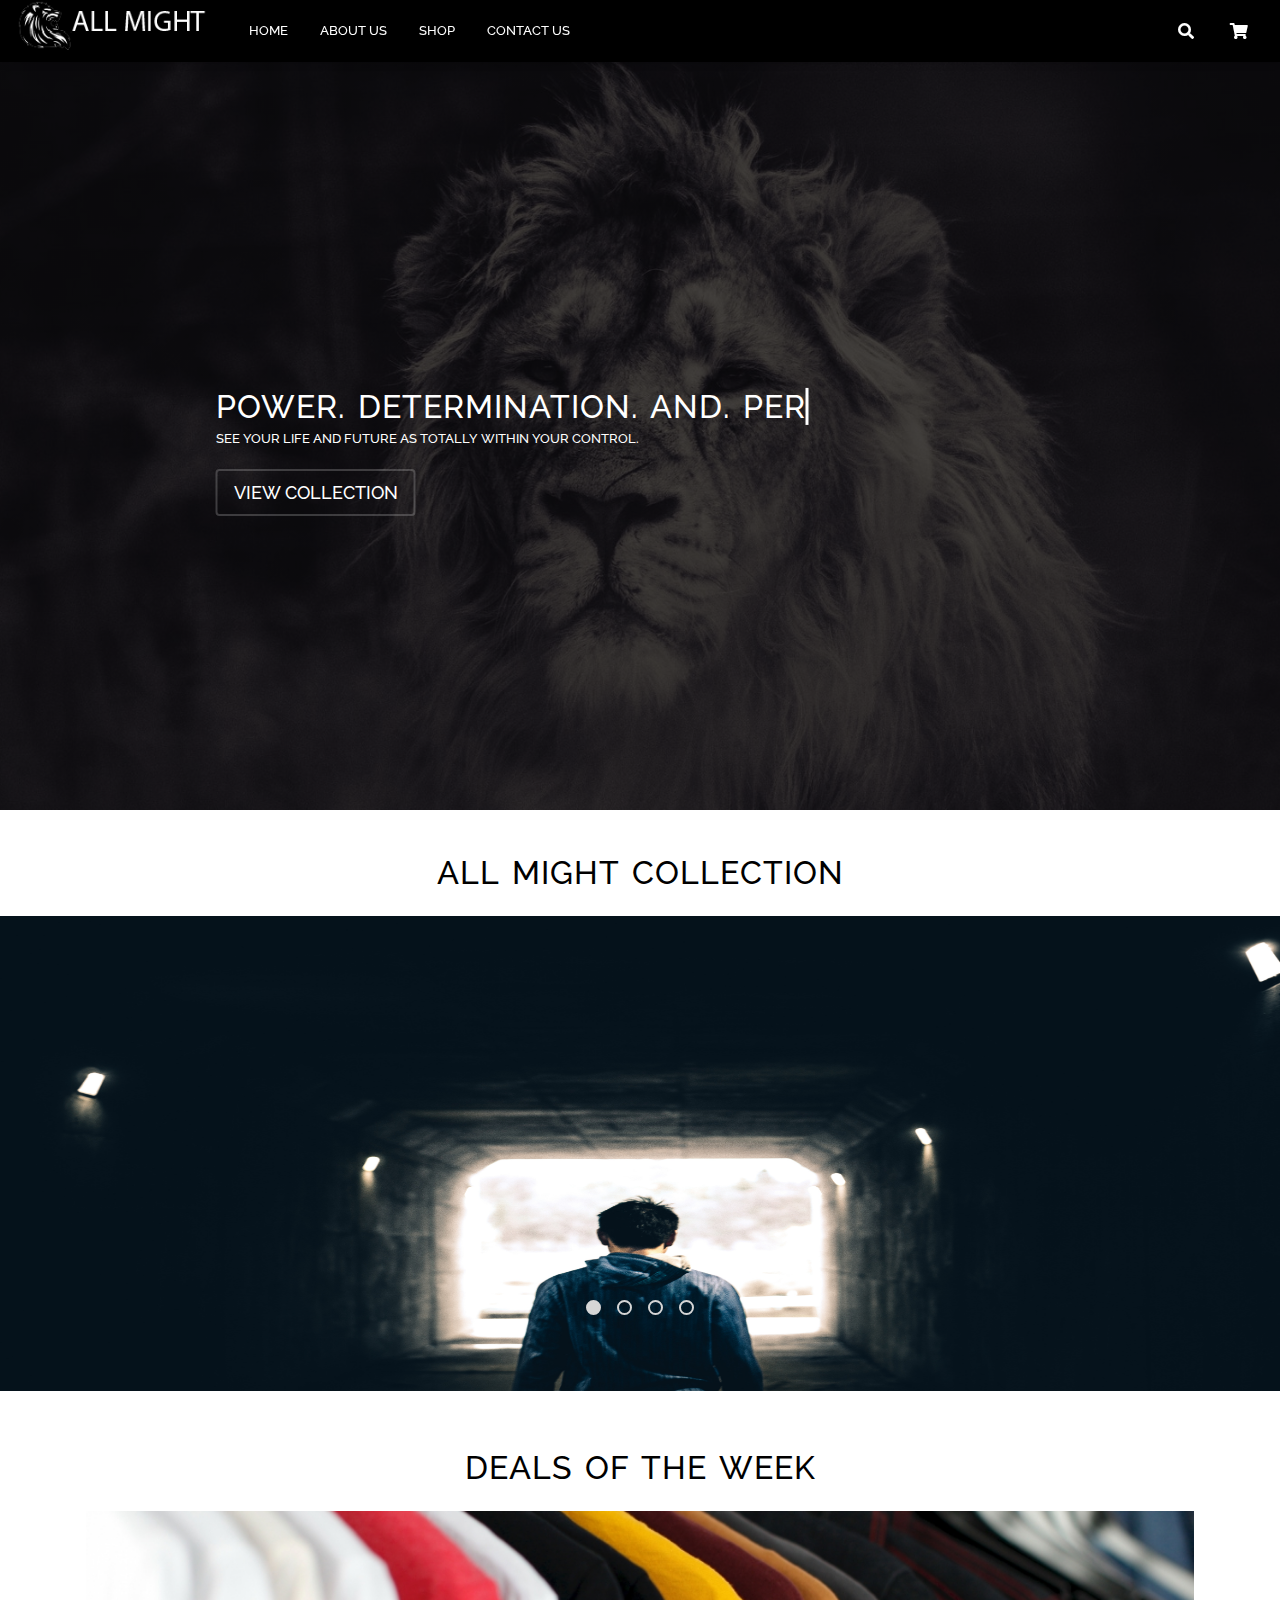
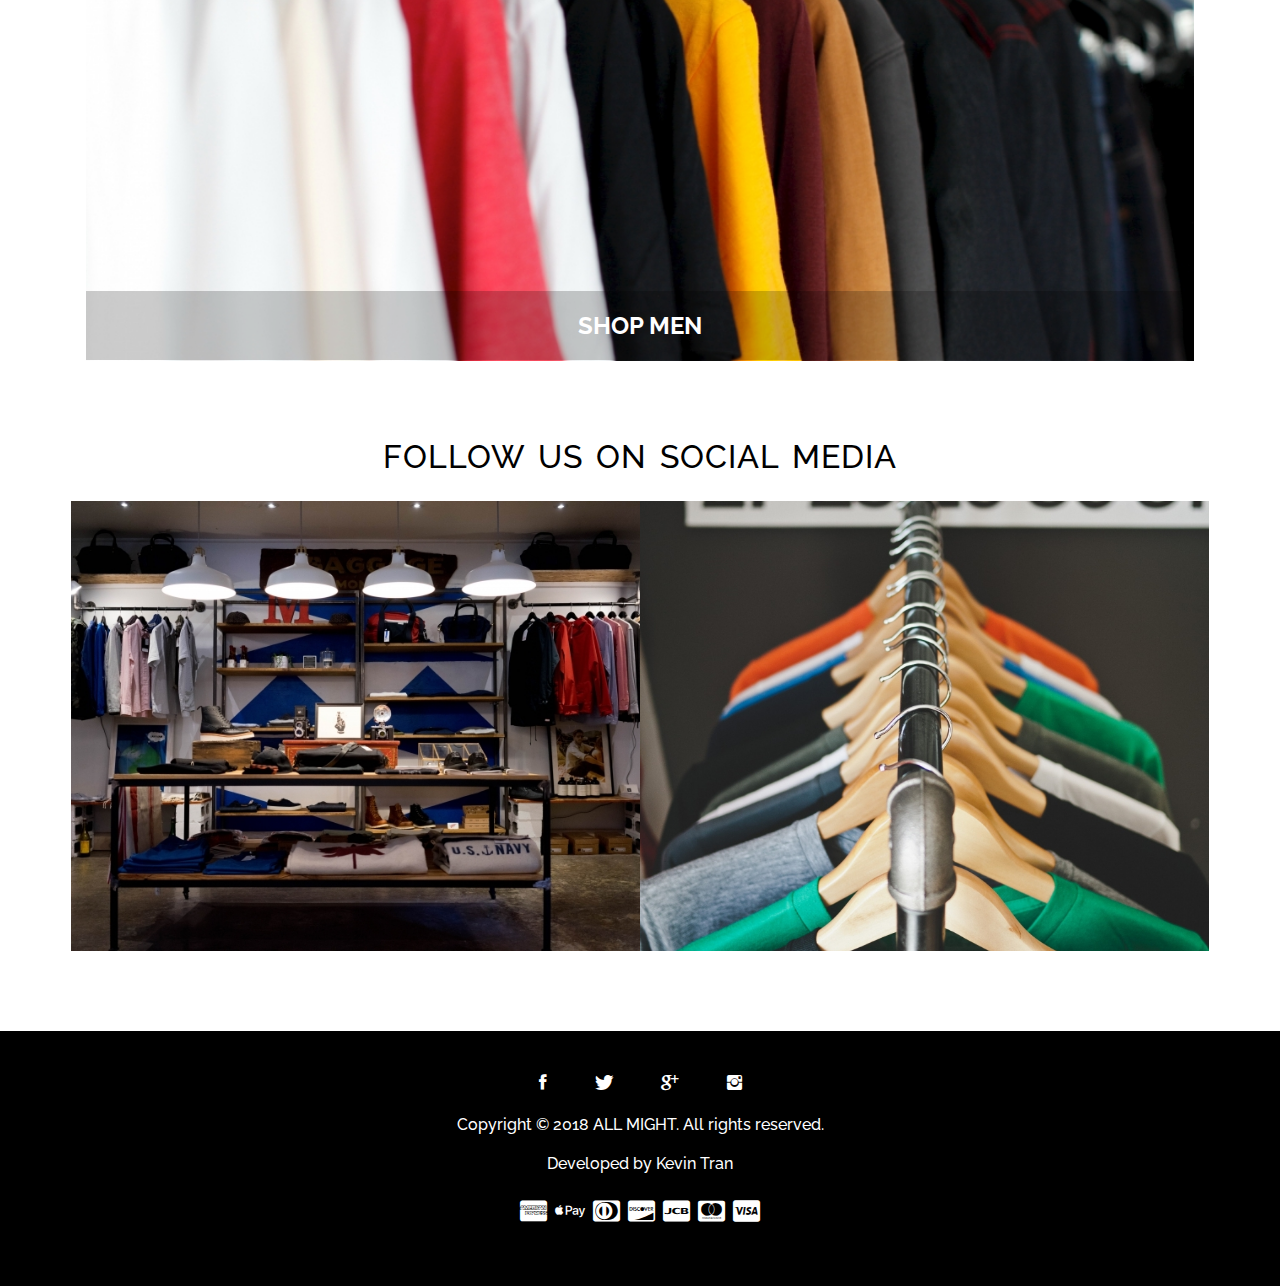
<file: index.html>
<!DOCTYPE html>
<html lang="en">

<head>
    <meta charset="UTF-8">
    <meta name="viewport" content="width=device-width, initial-scale=1.0">
    <meta http-equiv="X-UA-Compatible" content="ie=edge">

    <link rel="stylesheet" href="https://use.fontawesome.com/releases/v5.3.1/css/all.css">
    <link rel="stylesheet" type="text/css" href="vendors/css/ionicons.min.css">
    <link rel="stylesheet" href="https://use.fontawesome.com/releases/v5.2.0/css/all.css">
    <link rel="stylesheet" type="text/css" href="main.css">
    <link href='http://fonts.googleapis.com/css?family=Lato:300,400%7CRaleway:100,400,300,500,600,700%7COpen+Sans:400,500,600'
        rel='stylesheet' type='text/css'>
    <title>All Might</title>
</head>

</html>

<body>

    <!-- Main Header -->
    <header class="main-header">
        <div class="toggle-container">
            <div class>
                <img class="lion-mobile" src="images/lion-light.png" alt="lion">
            </div>
            <button class="toggle-button">
                <span class="toggle-button__bar"></span>
                <span class="toggle-button__bar"></span>
                <span class="toggle-button__bar"></span>
            </button>
        </div>
        <nav>
            <div>
                <h1>
                    <img class="lion" src="images/lion-light.png" alt="lion">
                </h1>
                <h1>
                    <img class="lion-dark" src="images/lion-light.png" alt="lion-light">
                </h1>
            </div>
            <ul class="main-nav">
                <li>
                    <a href="#home">Home</a>
                </li>
                <li>
                    <a href="about.html">About Us</a>
                </li>
                <li class="dropdown">
                    <a href="#shop" class="dropbtn">Shop</a>
                    <div class="dropdown-content">
                        <a href="products.html">Products</a>
                        <a href="shipping.html">Shipping</a>
                        <a href="returns.html">Returns</a>
                    </div>
                </li>
                <li>
                    <a href="contact.html">Contact Us</a>
                </li>
            </ul>
            <div id="icon--holder">
                <a class="search">
                    <i class="fas fa-search"></i>
                </a>
                <a class="cart">
                    <i class="fas fa-shopping-cart"></i>
                </a>
            </div>

        </nav>
    </header>

    <!-- Mobile Nav -->
    <nav class="mobile-nav">
        <ul class="mobile-nav__items">
            <li class="mobile-nav__item">
                <a href="#">Home</a>
            </li>
            <li class="mobile-nav__item">
                <a href="about.html">About Us</a>
            </li>
            <li class="mobile-nav__item shop-btn">
                <a href="#shop">Shop <span class="arrow">&#x25BC;
                    </span></a>
                <ul class="submenu">
                    <li>
                        <a href="products.html">Products</a>
                    </li>
                    <li>
                        <a href="shipping.html">Shipping</a>
                    </li>
                    <li>
                        <a href="returns.html">Returns</a>
                    </li>
                </ul>
            </li>
            <li class="mobile-nav__item">
                <a href="contact.html">Contact Us</a>
            </li>
        </ul>


    </nav>

    <!-- Product Overview -->

    <section id="product-overview">
        <div class="hero-text-box">
            <h1>Power. Determination. And.
                <span class="txt-type" data-wait="3000" data-words='["Perseverance.", "Independent.", "Fearless."]'></span>
            </h1>
            <h2>See your life and future as totally within your control.</h2>
            <a href="products.html" class="btn btn-full">View Collection</a>
        </div>
    </section>

    <!-- Slideshow Section-->

    <section id="slider-container">

        <h1 class="collection-title">All Might Collection
            <h1>


                <div class="slide fade" id="slide-0">
                    <img src="./images/product-1.jpg" alt="First Image" style="width:100%" height="475px">
                </div>
                <div class="slide fade" id="slide-1">
                    <img src="./images/product-2.jpg" alt="Second Image" style="width:100%" height="475px">
                </div>
                <div class="slide fade" id="slide-2">
                    <img src="./images/product-3.jpg" alt="Third  Image" style="width:100%" height="475px">
                </div>
                <div class="slide fade" id="slide-3">
                    <img src="./images/product-4.jpg" alt="Fourth  Image" style="width:100%" height="475px">
                </div>


                <div id="arrows-wrapper" class="">

                    <p class="slider-arrow center_y" id="arrow-prev">&#10094</p>

                    <p class="slider-arrow center_y" id="arrow-next">&#10095</p>
                </div>

                <div id="dots-wrapper" class="center_x">
                    <div class="dot-navigation"></div>
                    <div class="dot-navigation"></div>
                    <div class="dot-navigation"></div>
                    <div class="dot-navigation"></div>
                </div>
    </section>


    <!-- Deals of the Week Section -->


    <div class="wrapper">
        <h1 class="collection-title">Deals of the Week
        </h1>
        <div>

            <div class="grid__item one-whole">
                <div class="collection-index-img">
                    <img src="images/sales.jpg" alt="shirt-sales" />
                    <div class="caption text-center">

                        <h3 class="h1">
                            <a href="#">
                                Shop Men
                            </a>
                        </h3>
                    </div>
                </div>
            </div>

            <!-- Social Media Section -->

            <h1 class="collection-title">Follow us on Social Media
            </h1>
            <div class="grid-uniform">
                <div class="grid__item one-half">
                    <div class="container">
                        <img src="images/merch-1.jpg" class="image" alt="Men's Clothing" />
                        <div class="overlay">
                            <a href="#" class="icon">
                                <i class="fab fa-instagram"></i>
                            </a>

                        </div>
                    </div>
                </div>

                <div class="grid__item one-half">
                    <div class="container">
                        <img src="images/merch-2.jpg" class="image" alt="Brand Clothing" />
                        <div class="overlay">
                            <a href="#" class="icon">
                                <i class="fab fa-instagram"></i>
                            </a>

                        </div>
                    </div>
                </div>

            </div>


        </div>
    </div>


    <!-- Footer Section -->

    <footer>

        <div class="row">
            <div>
                <ul class="social-links">
                    <li>
                        <a href="#">
                            <i class="ion-social-facebook"></i>
                        </a>
                    </li>
                    <li>
                        <a href="#">
                            <i class="ion-social-twitter"></i>
                        </a>
                    </li>
                    <li>
                        <a href="#">
                            <i class="ion-social-googleplus"></i>
                        </a>
                    </li>
                    <li>
                        <a href="#">
                            <i class="ion-social-instagram"></i>
                        </a>
                    </li>
                </ul>
            </div>
        </div>

        <div class="row">
            <p>
                Copyright &copy; 2018
                <a href="#" class="home">All Might</a>. All rights reserved.
            </p>
            <p>Developed by Kevin Tran
            </p>
        </div>

        <div class="row">
            <div>
                <ul class="payment-icons">
                    <li>
                        <a href="#">
                            <i class="fab fa-cc-amex"></i>
                        </a>
                    </li>
                    <li>
                        <a href="#">
                            <i class="fab fa-apple-pay"></i>

                        </a>
                    </li>
                    <li>
                        <a href="#">
                            <i class="fab fa-cc-diners-club"></i>
                        </a>
                    </li>
                    <li>
                        <a href="#">
                            <i class="fab fa-cc-discover"></i>
                        </a>
                    </li>
                    <li>
                        <a href="#">
                            <i class="fab fa-cc-jcb"></i>


                        </a>
                    </li>
                    <li>
                        <a href="#">
                            <i class="fab fa-cc-mastercard"></i>
                        </a>
                    </li>
                    <li>
                        <a href="#">
                            <i class="fab fa-cc-visa"></i>
                        </a>
                    </li>
                </ul>
            </div>
        </div>

    </footer>



    <script src="https://ajax.googleapis.com/ajax/libs/jquery/1.11.2/jquery.min.js"></script>
    <script src="main.js"></script>


</body>

</html>
</file>
<file: main.css>
/* Base */

*,
*::after,
*::before {
  margin: 0;
  padding: 0;
  box-sizing: border-box;
}

html {
  height: 100%;
  font-size: 100%;
}

body {
  background-color: #fff;
  color: #292929;
  font-family: 'Raleway', 'Helvetica Neue', Helvetica, Arial, sans-serif;
  font-weight: 500;

  text-rendering: optimizeLegibility;
}

/* Typography */

h1,
h2 {
  color: #fff;
  font-weight: 500;
  line-height: 145%;
  text-transform: uppercase;
}

h1 {
  text-align: left;
  letter-spacing: 1px;
  word-spacing: 4px;
  font-size: 200%;
}

h2 {
  text-align: left;
  font-size: 80%;
  margin-bottom: 1.25rem;
}

h3 {
  color: #000;
  font-weight: 700;
  font-size: 1.5rem;
  text-align: center;
  text-transform: uppercase;
  margin: 0.625rem 0rem;
}

h4 {
  font-size: 0.875rem;
  font-weight: 400;
}

/* Overlay Images */

.collection-title {
  text-align: center;
  font-size: 2rem;
  margin-bottom: 1.25rem;
  color: #000;
}

.collection-index-img .caption {
  padding: 0.625rem;
  background: rgba(0, 0, 0, 0.2);
  max-height: 4.375rem;
  overflow-y: hidden;
  transition: all 0.3s ease-in-out;
  color: #fff;
}

.caption {
  position: relative;
  top: -4.625rem;
  background: rgba(0, 0, 0, 0.2);
  max-height: 4.375rem;
  overflow-y: hidden;
  transition: all 0.3s ease-in-out;
  color: #fff;
  height: 100%;
}

/* Overlay */

.container {
  background: rgba(0, 0, 0, 0.2);
  overflow-y: hidden;
  transition: all 0.3s ease-in-out;
  color: #fff;
  position: relative;
  width: 100%;
}

.overlay {
  position: absolute;
  top: 0;
  bottom: 0;
  left: 0;
  right: 0;
  height: 100%;
  width: 100%;
  opacity: 0;
  background-color: rgba(0, 0, 0, 0.4);
  opacity: 0;
  transition: opacity 0.2s ease-in-out;
}

.container:hover .overlay {
  opacity: 0.5;
}

.icon {
  color: white;
  font-size: 1.875rem;
  position: absolute;
  top: 50%;
  left: 50%;
  transform: translate(-50%, -50%);
  -ms-transform: translate(-50%, -50%);
  text-align: center;
}

.ion-social-instagram:hover {
  color: #fff;
}

.fa-instagram:hover {
  color: #517fa4;
}

.container img {
  height: 28.125rem;
  width: 100%;
  object-fit: cover;
}

.image {
  display: block;
  width: 100%;
  height: auto;
}

/* Header */

#product-overview {
  background-image: linear-gradient(rgba(0, 0, 0, 0.7), rgba(0, 0, 0, 0.7)),
    url(images/lion-sv.jpg);
  background-size: cover;
  background-position: center;
  height: 90vh;
  background-attachment: fixed;
  z-index: 1;
}

.hero-text-box {
  text-align: left;
  position: absolute;
  max-width: 71.25rem;
  top: 50%;
  left: 40%;
  transform: translate(-50%, -50%);
}

section {
  line-height: 145%;
}

nav div:first-child h1 {
  padding: 0;
  margin: 0 auto;
  text-align: center;
}

nav div:first-child img {
  height: 3.125rem;
  width: auto;
}

.lion-dark {
  display: none;
  height: 3.125rem;
  width: auto;
  text-align: left;
}

.lion-mobile {
  height: 40px;
  width: auto;
  display: inline-block;
}

.main-header {
  background: #000;
  width: 100%;
  /* position: fixed;
  z-index: 1000; */
}

/* Mobile Navigation */

.toggle-container {
  display: flex;
  justify-content: space-between;
  text-align: left;
  background: #000;
  width: 100%;
  position: fixed;
  z-index: 1000;
}

.toggle-button {
  text-align: left;
  width: 2rem;
  background: transparent;
  border: none;
  cursor: pointer;
  padding-top: 0;
  padding-bottom: 0;
  vertical-align: middle;
}

.toggle-button:focus {
  outline: none;
}

.toggle-button__bar {
  width: 80%;
  height: 0.2rem;
  background: #fff;
  display: block;
  margin: 0.3rem 0;
}

nav {
  display: none;
}

.mobile-nav {
  border-top: 1px solid #fff;
  background: #000;
  text-align: center;
  display: none;
  position: fixed;
  left: 0;
  top: 2.5rem;
  width: 100%;
  z-index: 1001;
  box-shadow: 0 3px 6px 0 rgba(0, 0, 0, 0.1), 0 1px 3px 0 rgba(0, 0, 0, 0.08);
}

.mobile-nav__items {
  list-style: none;
  align-items: center;
  padding: 0.625rem;
  z-index: 1000;
}

.mobile-nav__item a:link,
.mobile-nav__item a:visited {
  padding: 0.8rem 1rem;
  text-decoration: none;
  text-transform: uppercase;
  font-size: 80%;
}

nav li a,
.dropbtn {
  display: inline-block;
  color: #fff;
  text-align: center;
  padding: 0.875rem 1rem;
  text-decoration: none;
}

nav li.dropdown {
  display: inline-block;
}

.show {
  display: block;
}

.submenu {
  display: none;
}

/* Cursor */
.txt-type .txt {
  border-right: 0.2rem solid #fff;
}

/* Button */
.btn:link,
.btn:visited {
  display: inline-block;
  text-decoration: none;
  padding: 0.625rem 1rem;
  text-transform: uppercase;
  font-size: 1.125rem;
  border-radius: 4px; /* 6% */
  transition: background-color 0.2s, border 0.2s, color 0.2s;
}

.btn-full:link,
.btn-full:visited {
  border: 2px solid rgba(255, 255, 255, 0.2);
  height: auto;
  color: #fff;
}

.btn:hover,
.btn:active {
  background-color: #fff;
}

.btn-full:hover,
.btn-full:active {
  border: 2px solid #fff;
  color: #000;
}

/* Collage */
.collection-index-img img {
  height: 28.125rem;
  width: 100%;
  object-fit: cover;
}

/* Footer */

footer {
  background-color: #000;
  display: flex;
  flex-direction: column;
  flex-wrap: wrap;
  justify-content: flex-start;
  align-items: center;
  align-content: center;
  margin: 0 auto;
  padding: 2.5rem 1.25rem 3.75rem;
  font-size: 0.875rem;
}

.social-links {
  display: flex;
  list-style: none;
}

.payment-icons {
  display: flex;
  list-style: none;
  padding-top: 1.5rem;
}

.payment-icons li a:link,
.payment-icons li a:visited {
  padding: 2px 4px;
  font-size: 1.125rem;
  color: #fff;
}

.social-links li:last-child {
  margin-right: 0;
}

.social-links li a:link,
.social-links li a:visited {
  text-decoration: none;
  border: 0;
  color: #fff;
  padding: 0.875rem 1.5rem;
  transition: color 0.2s;
}

.social-links li a:link,
.social-links li a:visited {
  font-size: 1.125rem;
}

.ion-social-facebook,
.ion-social-twitter,
.ion-social-googleplus,
.ion-social-instagram {
  transition: color 0.2s;
}

.ion-social-facebook:hover {
  color: #3b5998;
}

.ion-social-twitter:hover {
  color: #00aced;
}

.ion-social-googleplus:hover {
  color: #dd4b39;
}

.ion-social-instagram:hover {
  color: #517fa4;
}

footer p {
  color: #fff;
  text-align: center;
  margin-top: 1.25rem;
}

footer p a {
  text-decoration: none;
  text-transform: uppercase;
}

footer p a:link,
footer p a:visited {
  color: #fff;
}

footer p a:hover,
footer p a:active {
  color: #888;
}

/* Slideshow Section */

#slider-container {
  max-width: 100%;
  height: 475px;
  position: relative;
  margin-bottom: 5rem;
  padding: 2.5rem 0 5rem 0;
}

/* .slide {
  max-width: 100%;
  height: 475px;
} */

/* .slide img {
  max-width: 100%;
  height: 475px;
} */

/* .slide {
  position: relative;
} */

/* set style for each arrow */
.slider-arrow {
  color: #fff;
  font-size: slide;
  cursor: pointer;
}

#arrows-wrapper {
  position: relative;
  bottom: -200px;
}

#arrow-prev {
  position: absolute;
  left: 20px;
}

#arrow-next {
  position: absolute;
  right: 20px;
}

/* classes to keep dots centered */

.center_y {
  position: relative;
  top: 50%;
  transform: translateY(-50%);
}

.center_x {
  position: relative;
  left: 50%;
  transform: translateX(-50%);
}

#dots-wrapper {
  display: flex;
  position: absolute;
  bottom: -30px;
}

/* style for dots */
.dot-navigation {
  width: 15px;
  height: 15px;
  border-radius: 100%;
  cursor: pointer;
  margin: 0 8px;
  border: 2px solid #d6d6d6;
  transition: 0.5s background-color;
}

.dot-navigation:hover {
  background-color: #d6d6d6;
}

.active-dot {
  background-color: #d6d6d6;
}

/* fading animation */
.fade {
  animation-name: fade;
  animation-duration: 0.5s;
}

@keyframes fade {
  from {
    opacity: 0.4;
  }
  to {
    opacity: 1;
  }
}

/* Collage */

.h1 a {
  color: #fff;
  text-decoration: none;
  transition: 0.6s ease;
}

.h1 a:hover {
  text-decoration: underline;
}

.wrapper {
  max-width: 71.25rem;
  margin: 0 auto;
  padding: 5rem 1rem 5rem 1rem;
}

.wrapper:after {
  content: '';
  display: table;
  clear: both;
}

@media screen and (min-width: 49rem) {
  /* Header Section  */

  #icon--holder {
    list-style: none;
    margin-left: auto;
    padding-right: 1rem;
  }

  #icon--holder a i {
    color: #fff;
  }

  .fa-shopping-cart {
    padding: 0 1rem;
  }

  .fa-search {
    padding: 0 1rem;
  }

  .mobile-nav {
    display: none !important;
  }

  .toggle-button {
    display: none;
  }

  .sticky .lion {
    display: none; /* if in sticky nav, it will not display */
  }
  .sticky .lion-dark {
    display: block; /* if inside sticky nav, it should display */
  }

  .main-header {
    position: fixed;
    z-index: 1000;
  }

  /* Main Navigation */

  nav {
    display: flex;
    width: 100%;
    background: #000;
    position: fixed;
    justify-content: flex-start;
    align-items: center;
    justify-items: center;
    z-index: 1000;
    box-shadow: 0 3px 6px 0 rgba(0, 0, 0, 0.1), 0 1px 3px 0 rgba(0, 0, 0, 0.08);
  }

  nav li a:link,
  nav li a:visited {
    padding: 0.8rem 1rem;
    text-decoration: none;
    text-transform: uppercase;
    font-size: 80%;
    border-bottom: 2px solid transparent;
    transition: border-bottom 0.5s, color 0.5s;
  }

  nav li a:hover {
    border-bottom: 2px solid #fff;
  }

  nav ul {
    list-style: none;
    display: flex;
    align-items: center;
    padding: 0;
    flex-wrap: wrap;
  }

  .dropdown-content a:hover {
    background-color: rgba(0, 0, 0, 0.76);
  }

  .dropdown:hover .dropdown-content {
    display: block;
  }

  nav li a,
  .dropbtn {
    display: inline-block;
    color: #fff;
    text-align: center;
    padding: 0.875rem 1rem;
    text-decoration: none;
  }

  nav li.dropdown {
    display: inline-block;
  }

  .dropdown-content {
    display: none;
    position: absolute;
    background-color: #000;
    min-width: 160px;
    box-shadow: 0px 8px 1rem 0px rgba(0, 0, 0, 0.2);
    z-index: 1;
  }

  .dropdown-content a {
    color: #fff;
    padding: 0.75rem 1rem;
    text-decoration: none;
    display: block;
    text-align: center;
  }

  /* Logo */

  nav div:first-child h1 {
    padding: 0;
    margin: 0 1rem;
  }

  nav div:first-child img {
    height: 3.125rem;
    width: auto;
    text-align: left;
  }

  /* collage */

  .grid__item {
    box-sizing: border-box;
    float: left;
    min-height: 1px;
    /* padding-left: 15px;
    padding-right: 15px; */
    vertical-align: top;
    width: 100%;
  }

  .one-half {
    width: 50%;
  }
  s .collection-index-img img {
    height: 28.125rem;
    width: 100%;
    object-fit: cover;
    /* transition: 0.6s ease; */
  }

  .grid-uniform {
    list-style: none;
    margin: 0;
    padding: 0;
    margin-left: -0.9375rem;
    margin-right: -0.9375rem;
  }

  .text-center {
    text-align: center !important;
  }

  /* Footer Section*/

  footer {
    font-size: 1rem;
  }

  .payment-icons li a:link,
  .payment-icons li a:visited {
    padding: 2px 4px;
    font-size: 1.5rem;
    color: #fff;
  }

  .social-links li a:link,
  .social-links li a:visited {
    font-size: 1.25rem;
  }
}
</file>
